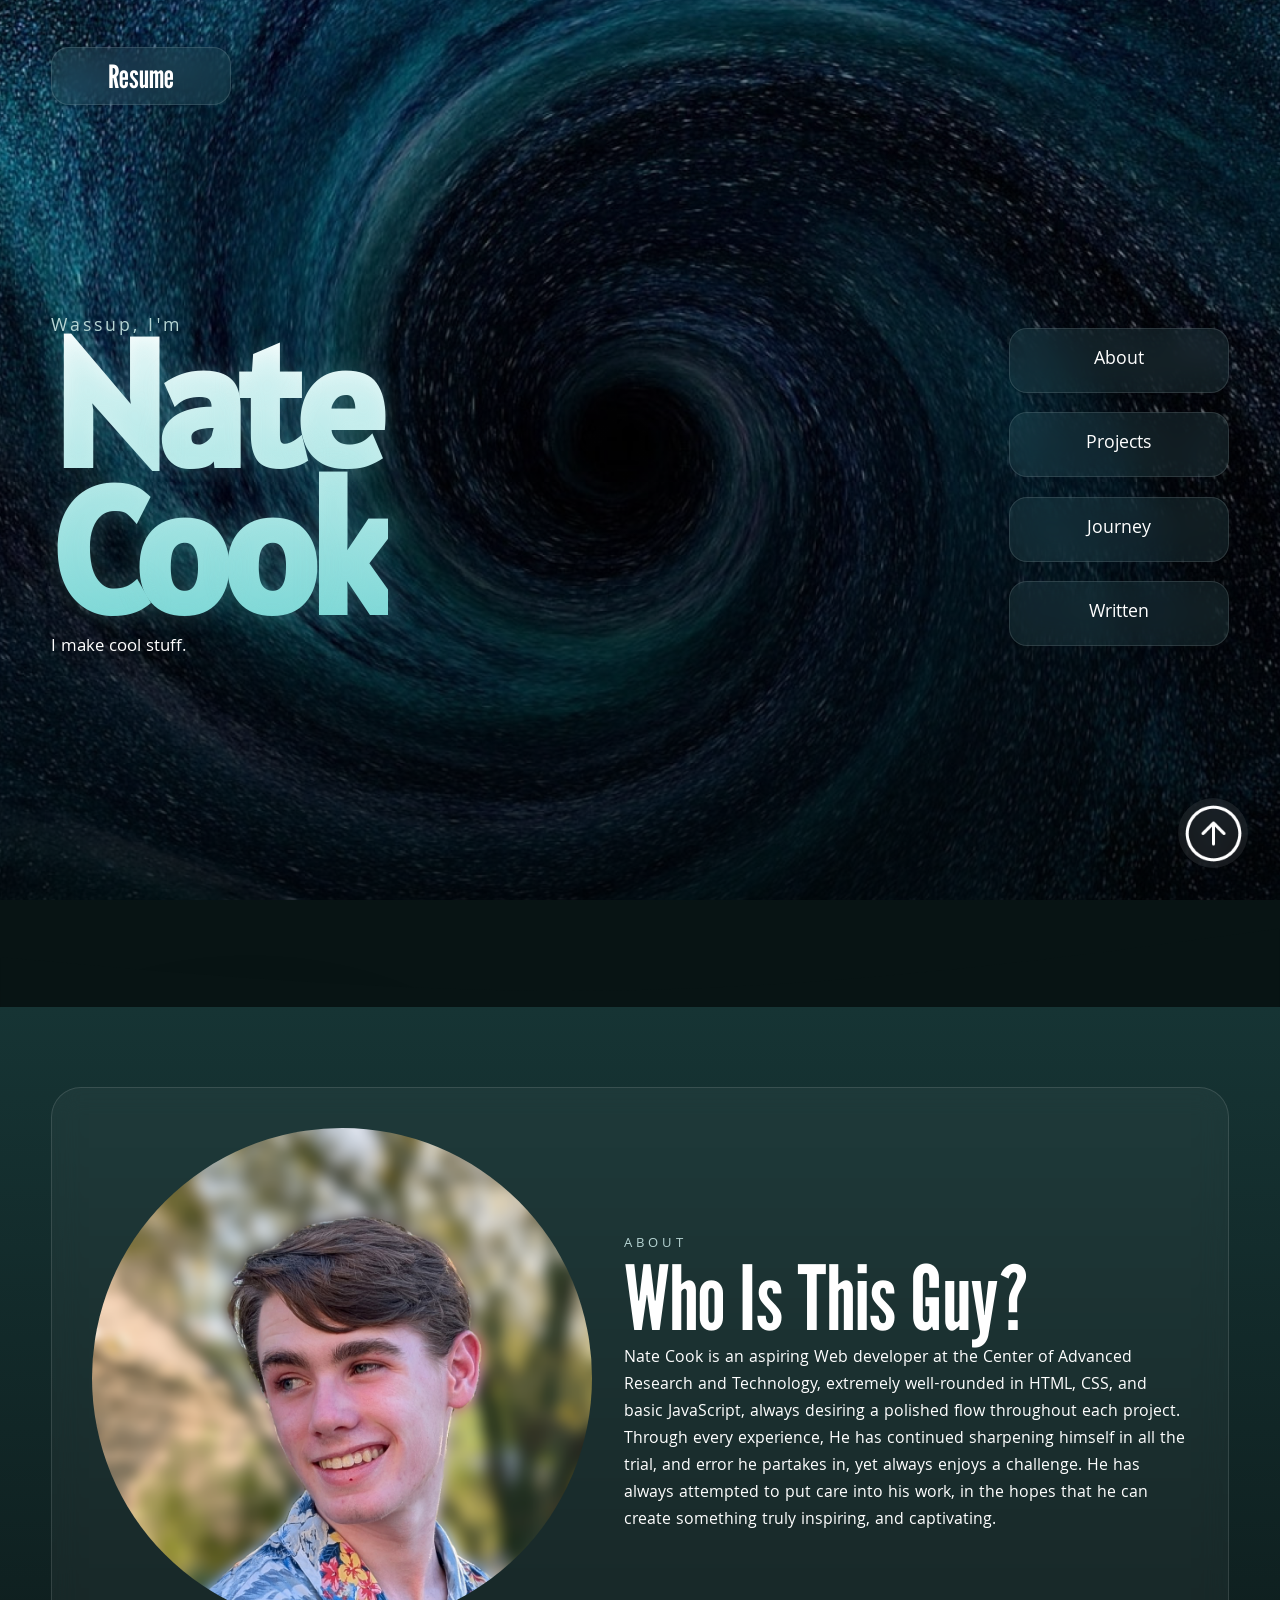
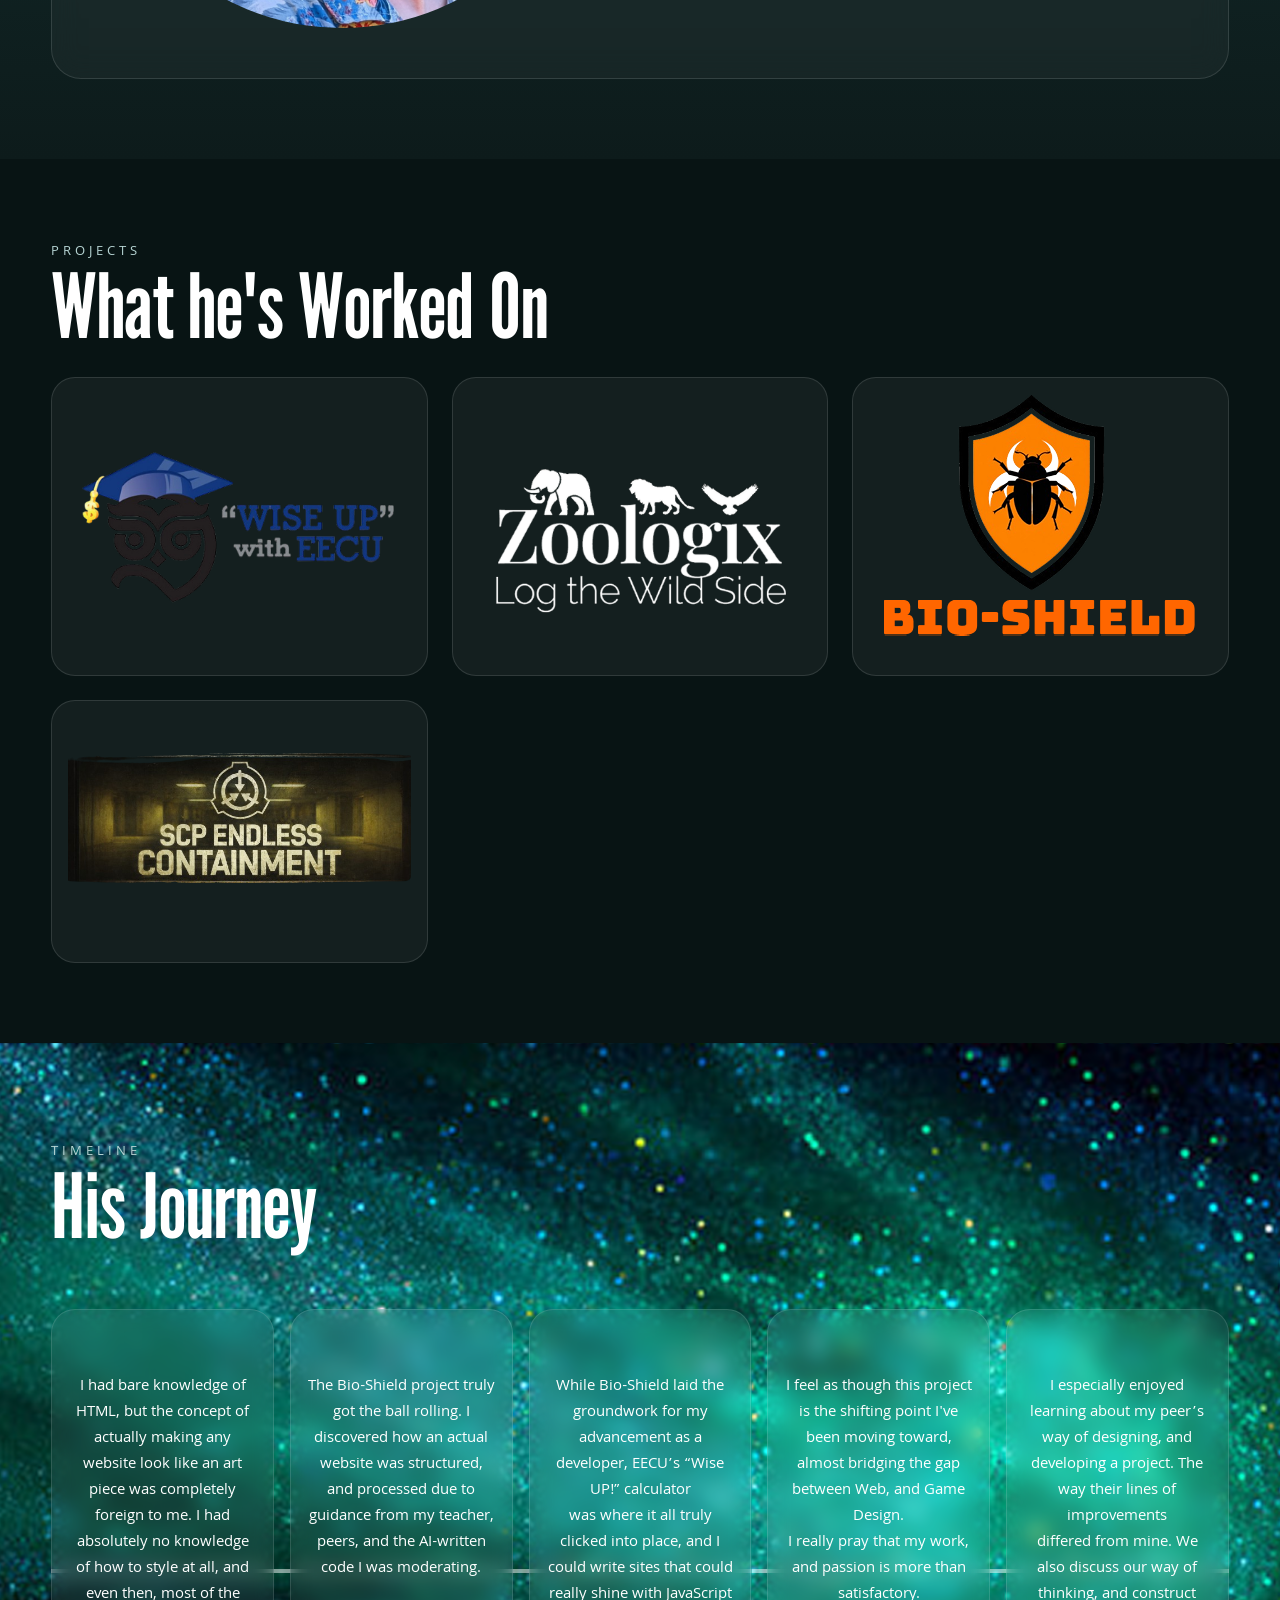
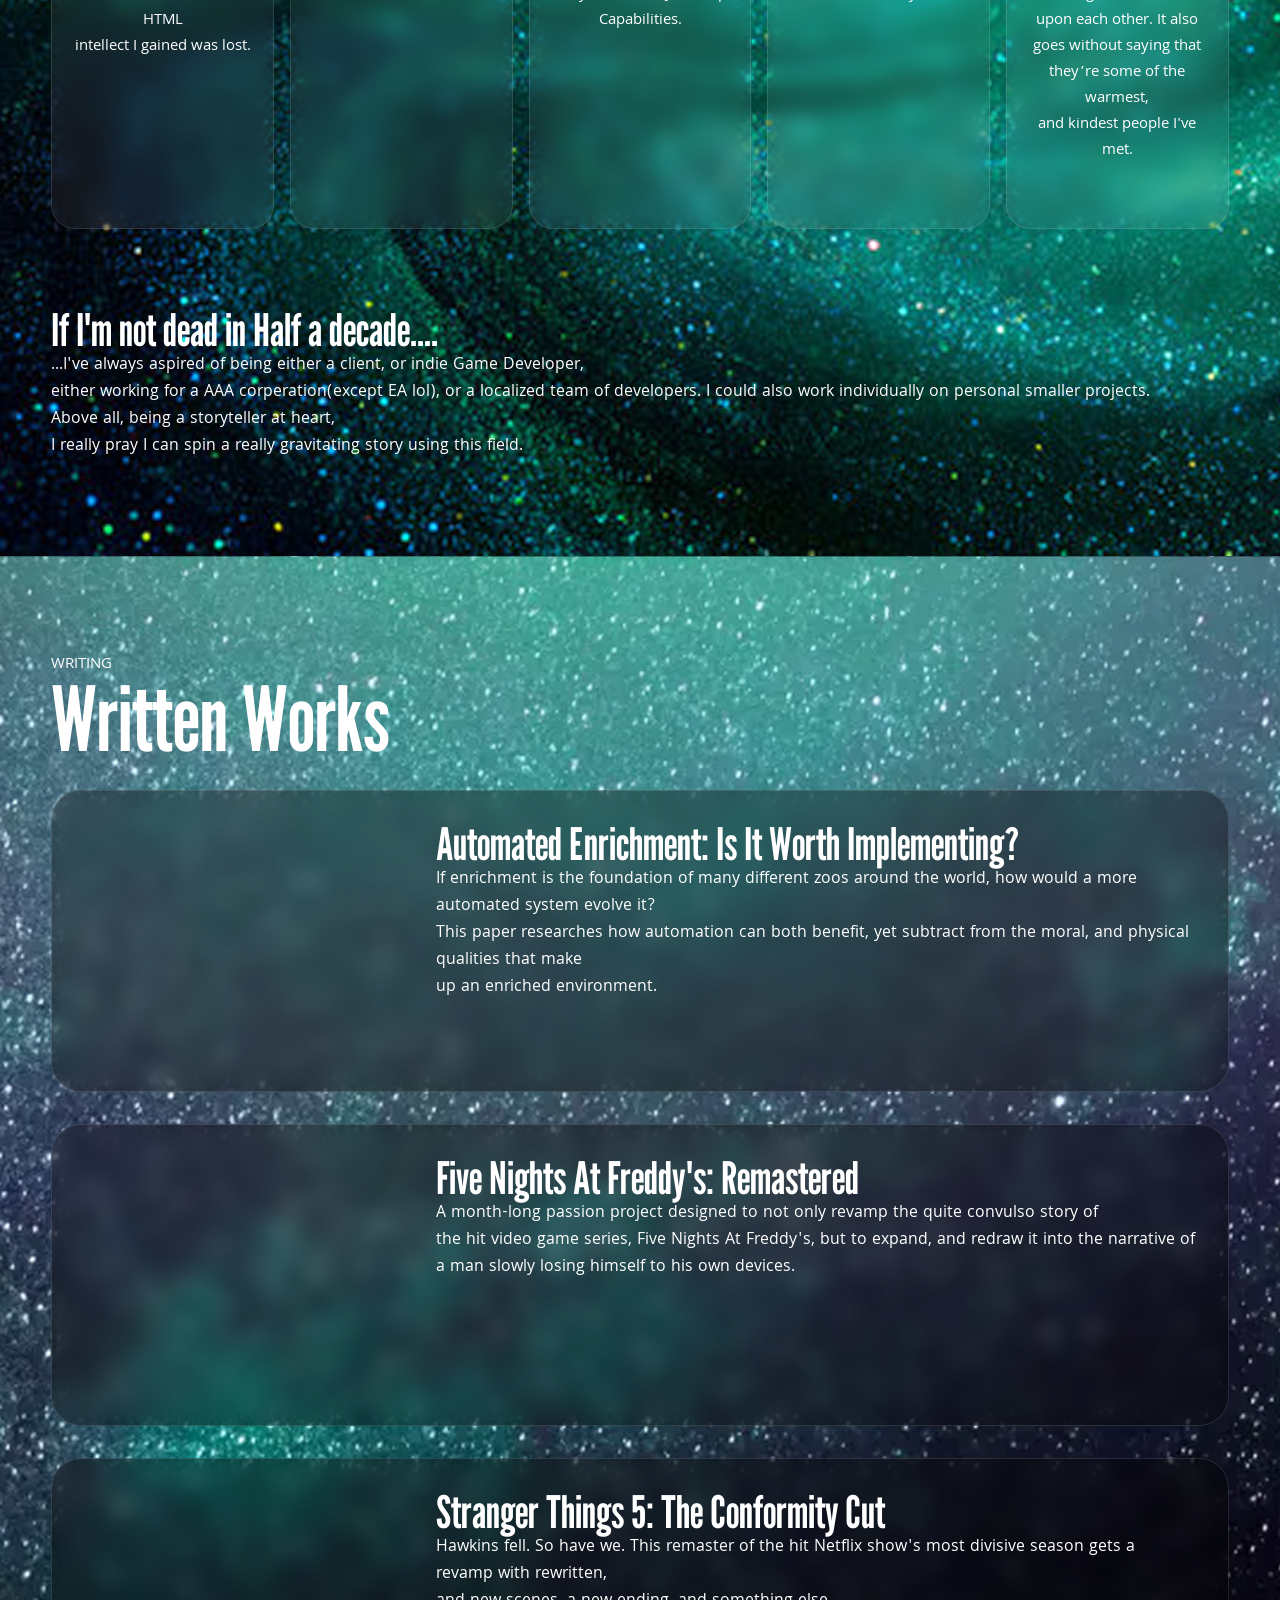
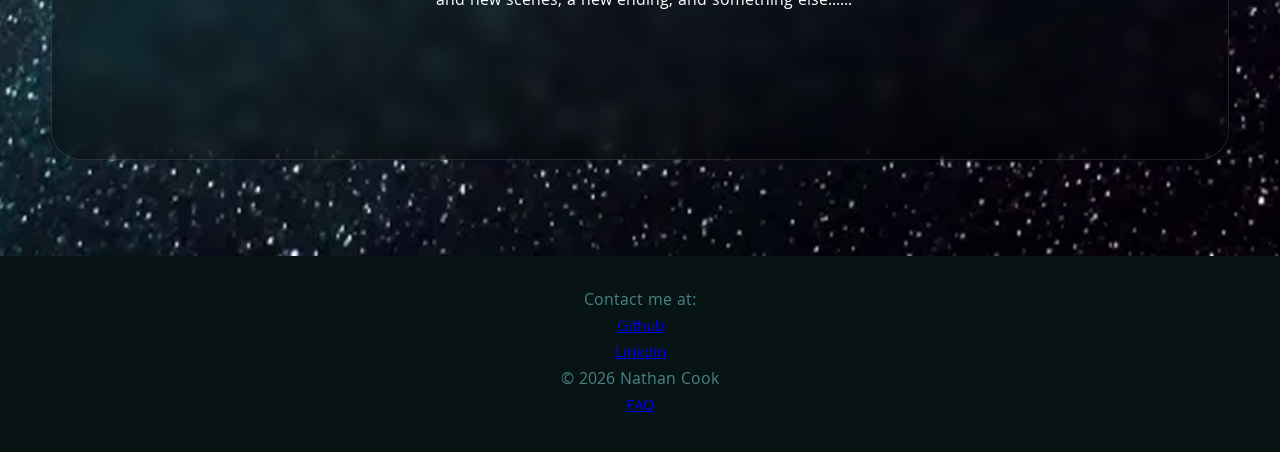
<file: index.html>
<!DOCTYPE html>
<html lang="en">
<head>
    <meta charset="UTF-8">
    <link rel="stylesheet" href="port.css">
    <link rel="icon" type="image/x-icon" href="images/NC.png">
    <meta name="viewport" content="width=device-width, initial-scale=1.0">
    <title>Nate Cook - Web Developer</title>
</head>
<body id="home">
    <header id="hero">
        <div id="vortex"></div>
        <div class="shadow-overlay"></div>
        <div class="site-shell">
            <div id="herobar">
                <a id="Resume" href="resume.html">
                    Resume
                </a>
            </div>
            <div id="heroGrid">
                <section id="heroCopy">
                    <p class="eyebrow">
                        Wassup, I'm
                    </p>
                    <h1>
                    Nate<br>Cook
                    </h1>
                    <p class="Summary">
                        I make cool stuff.
                    </p>
                </section>
                <nav class="stellar-nav">
                    <a href="#about-panel" class="nav-pill">
                        About
                    </a>
                    <a href="#project-vault" class="nav-pill">
                        Projects
                    </a>
                    <a href="#timeline-sector" class="nav-pill">
                        Journey
                    </a>
                    <a href="#write-sector" class="nav-pill">
                        Written
                    </a>
                </nav>
            </div>
        </div>
        <a id="scroller" href="#hero">
            <img
                src="images/upwards.png"
                alt="Scroll upward">
        </a>
    </header>
    <div class="wave-divider">
        <svg viewBox="0 0 1440 120">
            <path
                fill="#081414"
                d="M0,64L120,74.7C240,85,480,107,720,101.3C960,96,1200,64,1320,48L1440,32V160H0Z"/>
        </svg>
    </div>
    <main>
        <section id="about-panel"
            class="content-section">
            <div class="glow-up"></div>
            <div class="site-shell">
                <div class="about-card">
                    <figure id="frame">
                        <img
                            src="images/me.png"
                            alt="There he is">
                    </figure>
                    <article class="about-copy">
                        <span class="section-label">
                            ABOUT
                        </span>
                        <h2>
                            Who Is This Guy?
                        </h2>
                        <p>
                             Nate Cook is an aspiring Web developer at the Center of Advanced Research and Technology, extremely well-rounded in HTML, CSS, and
                             basic JavaScript, always desiring a polished flow throughout each project. <br> 
                             Through every experience, He has continued sharpening himself in all the trial, and error he partakes in, yet always enjoys a challenge. He has always attempted to put care into his work,
                             in the hopes that he can create something truly inspiring, and captivating. 
                        </p>
                    </article>
                </div>
            </div>
        </section>
        <section id="project-vault"
            class="content-section dark-panel">
            <div class="site-shell">
                <div class="section-heading">
                    <span class="section-label">
                        PROJECTS
                    </span>
                    <h2>
                        What he's Worked On
                    </h2>
                </div>
                <div class="project-grid">
                    <a
                        href="Wiseup-info.html"
                        class="project-card">

                        <img
                            src="images/wiseup.png"
                            alt="Wise Up">
                        <div class="card-copy">
                        </div>
                    </a>
                    <a
                        href="Zoologix-info.html"
                        class="project-card">
                        <img
                            src="images/wildside.png"
                            alt="Zoologix">
                        <div class="card-copy">
                        </div>
                    </a>
                    <a
                        href="Bioshield-info.html"
                        class="project-card">
                        <img
                            src="images/biologo.png"
                            alt="Bio Shield">
                        <div class="card-copy">
                        </div>
                    </a>
                    <a
                    href="SCP-info.html"
                    class="project-card">
                    <img
                        src="images/SCPtitle-removebg-preview.png"
                        alt="Zoologix">
                    <div class="card-copy">
                    </div>
                </a>
                </div>
            </div>
        </section>
        <section id="timeline-sector"
            class="timeline-sector">
            <div class="glow-up"></div>
            <div class="site-shell">
                <div class="section-heading">
                    <span class="section-label">
                        TIMELINE
                    </span>
                    <h2>
                        His Journey
                    </h2>
                </div>
                <div id="timelineTrack">
                    <div id="timeLineLine"></div>
                    <article class="timeline-node">
                        I had bare knowledge of HTML, but the concept of actually making any website look like an art piece was completely<br>
                         foreign to me. I had absolutely no knowledge of how to style at all, and even then, most of the HTML<br>
                          intellect I gained was lost.
                    </article>
                    <article class="timeline-node">
                        The Bio-Shield project truly got the ball rolling. I discovered how an actual website was structured,<br>
                         and processed due to guidance from my teacher, peers, and the AI-written code I was moderating.
                    </article>
                    <article class="timeline-node">
                        While Bio-Shield laid the groundwork for my advancement as a developer, EECU’s “Wise UP!” calculator<br>
                         was where it all truly clicked into place, and I could write sites that could really shine with JavaScript Capabilities. 
                    </article>
                    <article class="timeline-node">
                        I feel as though this project is the shifting point I've been moving toward, almost bridging the gap between Web, and Game Design.<br>
                          I really pray that my work, and passion is more than satisfactory. 
                    </article>
                    <article class="timeline-node">
                         I especially enjoyed learning about my peer’s way of designing, and developing a project. The way their lines of improvements<br>
                          differed from mine. We also discuss our way of thinking, and construct upon each other. It also goes without saying that they’re some of the warmest,<br>
                          and kindest people I've met. 
                    </article>
                </div>
                <div id="future">
                    <h3>
                        If I'm not dead in Half a decade....
                    </h3>
                    <p>
                        ...I've always aspired of being either a client, or indie Game Developer,<br> 
                     either working for a AAA corperation(except EA lol), or a localized team of developers. I could also work individually on personal smaller projects.<br> 
                      Above all, being a storyteller at heart,<br>
                      I really pray I can spin a really gravitating story using this field.
                    </p>
                </div>
            </div>
        </section>
        <section id="write-sector" 
        class="content-section archive-panel">
            <div class="glow-up"></div>
            <div class="site-shell">
                <div class="section-heading">
                    <span id="section-label">
                        WRITING
                    </span>
                    <h2>
                        Written Works
                    </h2>
                </div>
                <div id="article-stack">
                    <article class="feature-card">
                        <iframe src="pdfs/research.pdf" width="300" height="300" style="border: none;">
                        </iframe>
                        <div class="feature-copy">
                            <h3>Automated Enrichment: Is It Worth Implementing?</h3>
                            <p>
                                If enrichment is the foundation of many different zoos around the world, how would a more automated system evolve it?<br>
                                This paper researches how automation can both benefit, yet subtract from the moral, and physical qualities that make<br> 
                                up an enriched environment.
                            </p>
                        </div>
                    </article>
                    <article class="feature-card">
                        <iframe src="pdfs/remaster.pdf" width="300" height="300" style="border: none;">
                        </iframe>
                        <div class="feature-copy">
                            <h3>Five Nights At Freddy's: Remastered</h3>
                            <p> A month-long passion project designed to not only revamp the quite convulso story of <br>
                                the hit video game series, Five Nights At Freddy's, but to expand, and redraw it into the narrative of<br>
                                a man slowly losing himself to his own devices.
                            </p>
                        </div>
                    </article>
                    <article class="feature-card">
                        <iframe src="pdfs/conformity.pdf" width="300" height="300" style="border: none;">
                        </iframe>
                        <div class="feature-copy">
                            <h3>Stranger Things 5: The Conformity Cut</h3> 
                            <p> Hawkins fell. So have we. This remaster of the hit Netflix show's most divisive season gets a revamp with rewritten, <br>
                                and new scenes, a new ending, and something else......
                            </p>
                        </div>
                    </article>
                </div>
            </div>
        </section>
    </main>

    <footer class="site-footer">
        <p>
            Contact me at:
        </p>
            <a href="https://github.com/Dafreeman794">Github</a>
            <a href="https://www.linkedin.com/me?trk=p_mwlite_feed-secondary_nav">Linkdin</a>
            <p>
            © 2026 Nathan Cook
        </p>
        <a href="https://www.youtube.com/watch?v=dQw4w9WgXcQ">
            FAQ
        </a>
    </footer>
    <div id="page-transition"></div>
    <script src="folio.js"></script>
</body>
</html>
</file>
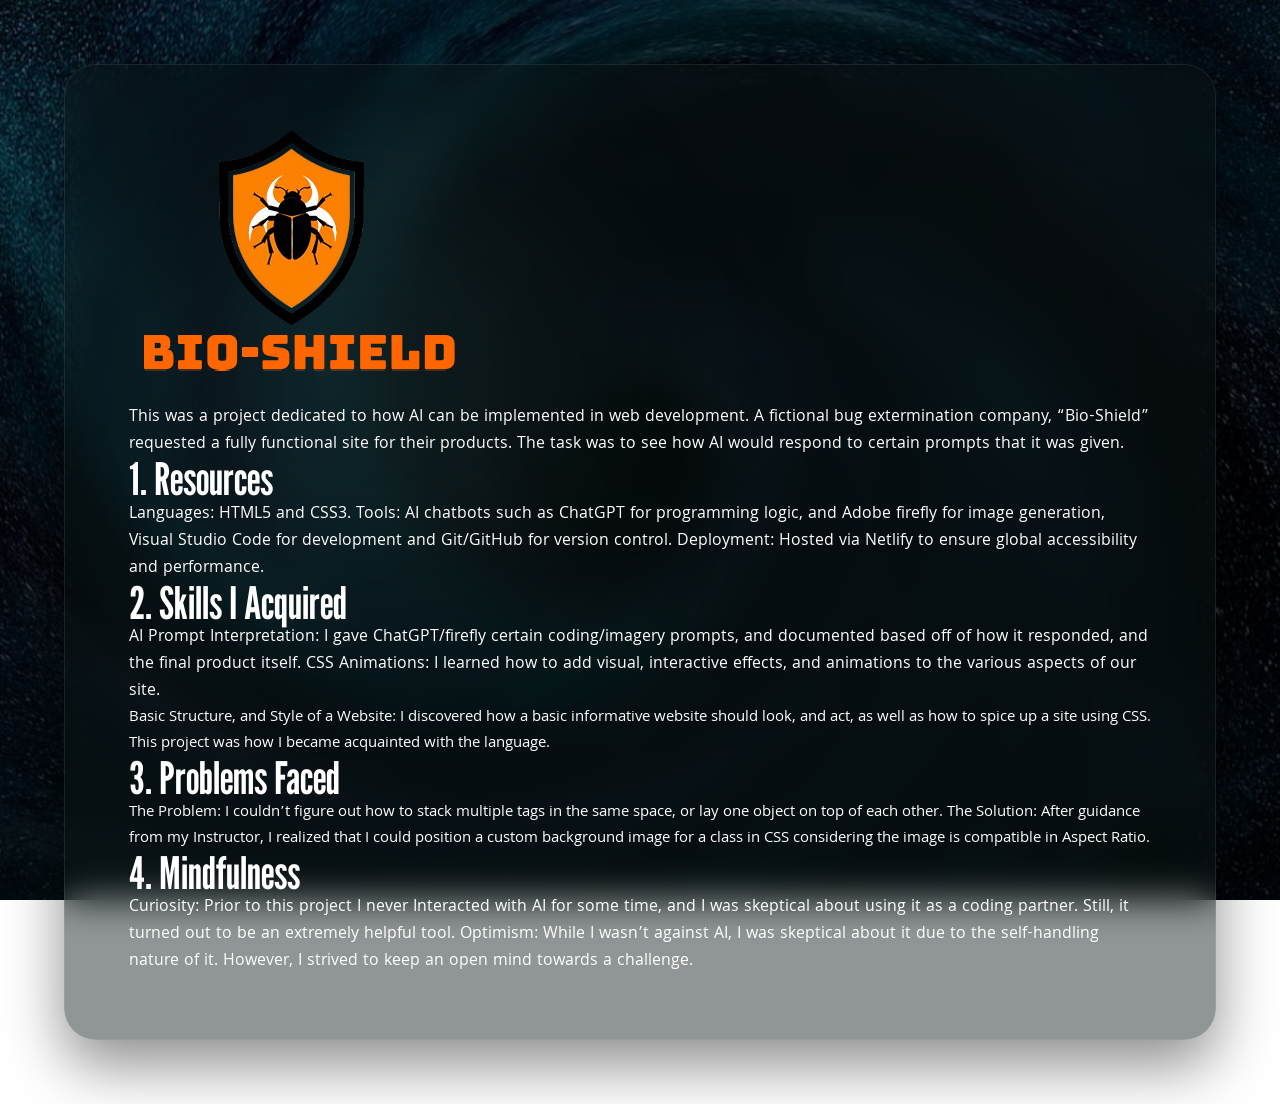
<file: Bioshield-info.html>
<!DOCTYPE html>
<html lang="en">
<head>
    <meta charset="UTF-8">
        <link rel="StyleSheet" href="port.css">
    <link rel="icon" type="image/x-icon" href="images/NC.png">
    <meta name="viewport" content="width=device-width, initial-scale=1.0">
    <title>BioShield</title>
</head>
<body id="card">
    <div id="infotainer">
        <div class="glow-up"></div>
            <section id="titlecard">
                <a href="https://Theshielded.netlify.app/" id="linkToProject">
                    <img src="images/biologo.png" alt="Wise Up">
                </a>
            </section>
            <section id="wordtainer">
            <p>
                This was a project dedicated to how AI can be implemented in web development. A fictional bug extermination company, “Bio-Shield” requested a fully functional site for their products. The task was to see how AI would respond to certain prompts that it was given.
            </p>
            <h3>
                1. Resources
            </h3>
            <p>
                Languages: HTML5 and CSS3.
                Tools: AI chatbots such as ChatGPT for programming logic, and Adobe firefly for image generation, Visual Studio Code for development and Git/GitHub for version control.
                Deployment: Hosted via Netlify to ensure global accessibility and performance.
            </p>
            <h3>
                2. Skills I Acquired
            </h3>
            <p>
                AI Prompt Interpretation: I gave ChatGPT/firefly certain coding/imagery prompts, and documented based off of how it responded, and the final product itself. 
                CSS Animations: I learned how to add visual, interactive effects, and animations to the various aspects of our site.
            </p>
                Basic Structure, and Style of a Website: I discovered how a basic informative website should look, and act, as well as how to spice up a site using CSS. This project was how I became acquainted with the language. 
            </p>
            <h3>
                3. Problems Faced
            </h3>
                The Problem: I couldn’t figure out how to stack multiple tags in the same space, or lay one object on top of each other.
                The Solution: After guidance from my Instructor, I realized that I could position a custom background image for a class in CSS considering the image is compatible in Aspect Ratio. 
            <h3>
                4. Mindfulness 
            </h3>
            <p>
                Curiosity: Prior to this project I never Interacted with AI for some time, and I was skeptical about using it as a coding partner. Still, it turned out to be an extremely helpful tool. 
                Optimism: While I wasn’t against AI, I was skeptical about it due to the self-handling nature of it. However, I strived to keep an open mind towards a challenge.
            </p>
        </section>
        <section id="imageArray">
        </section>
    </div>
    <script src="folio.js"></script>
</body>
</html>
</file>
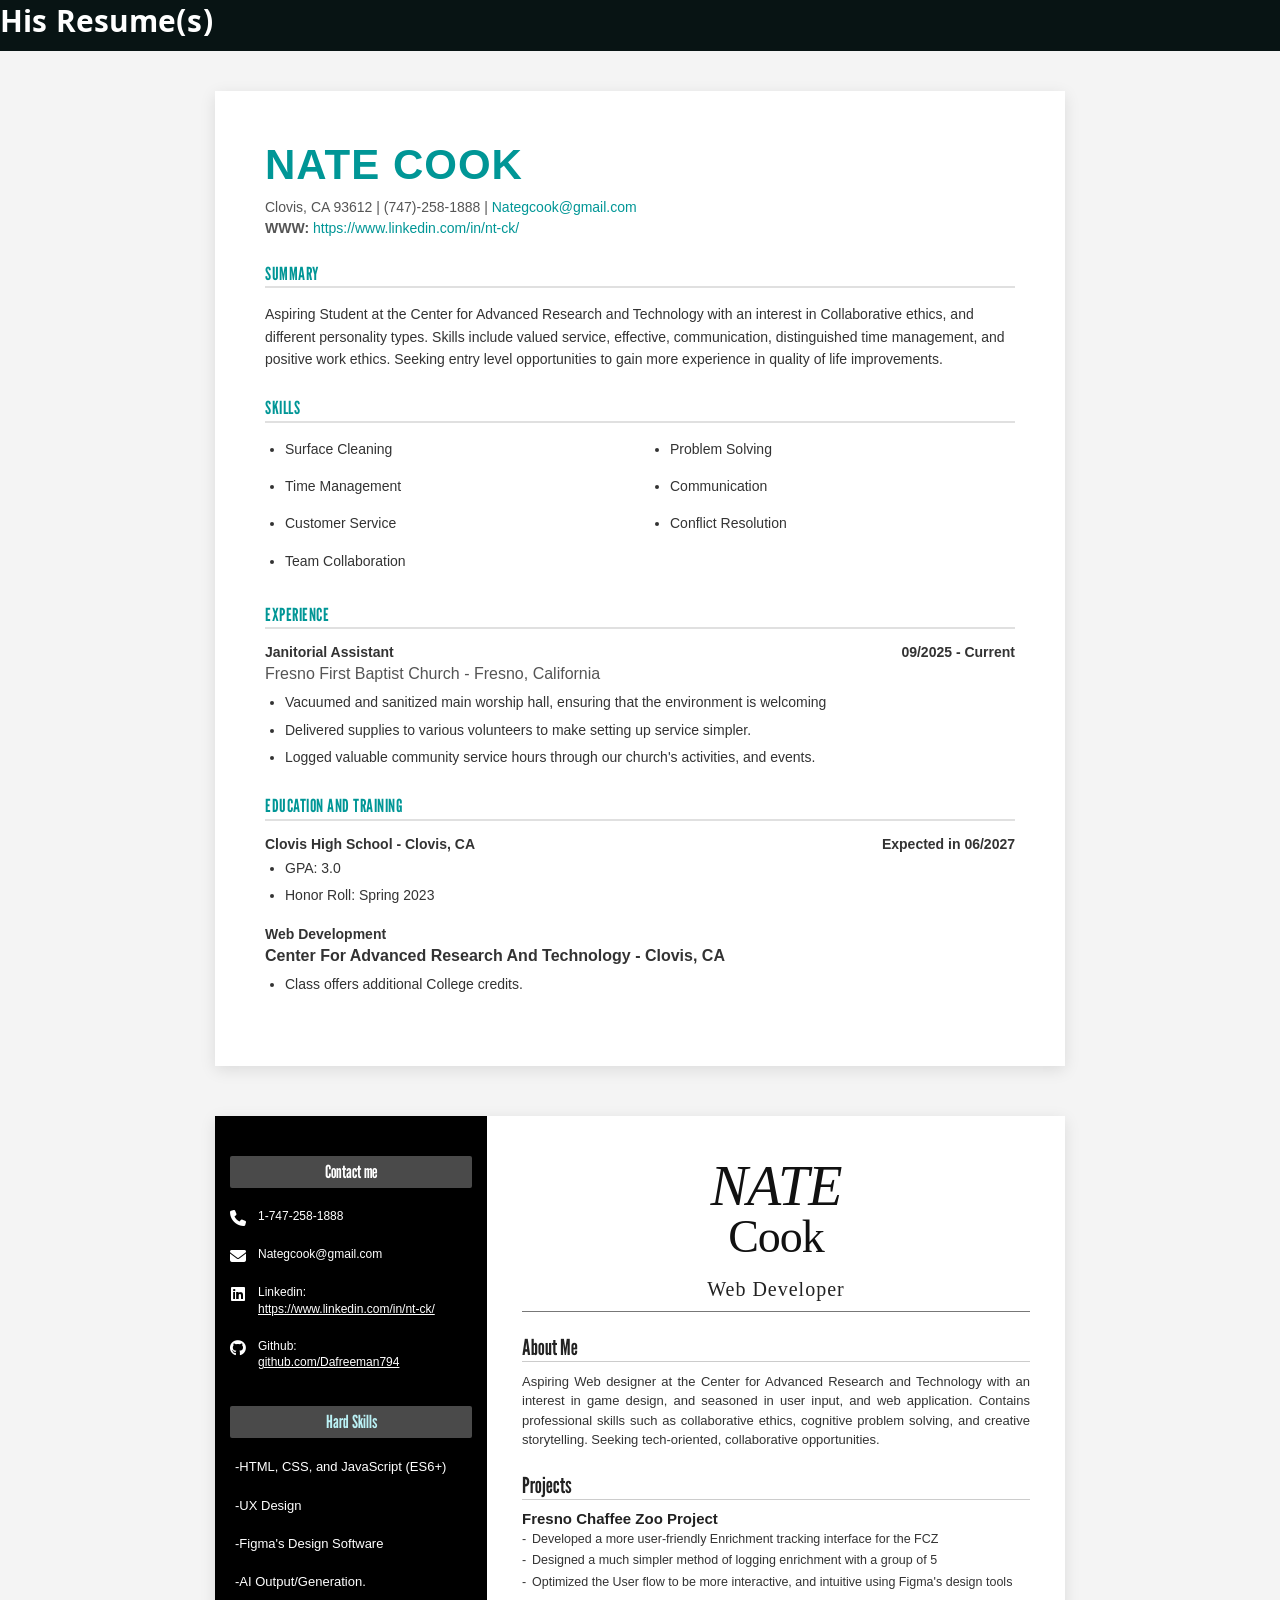
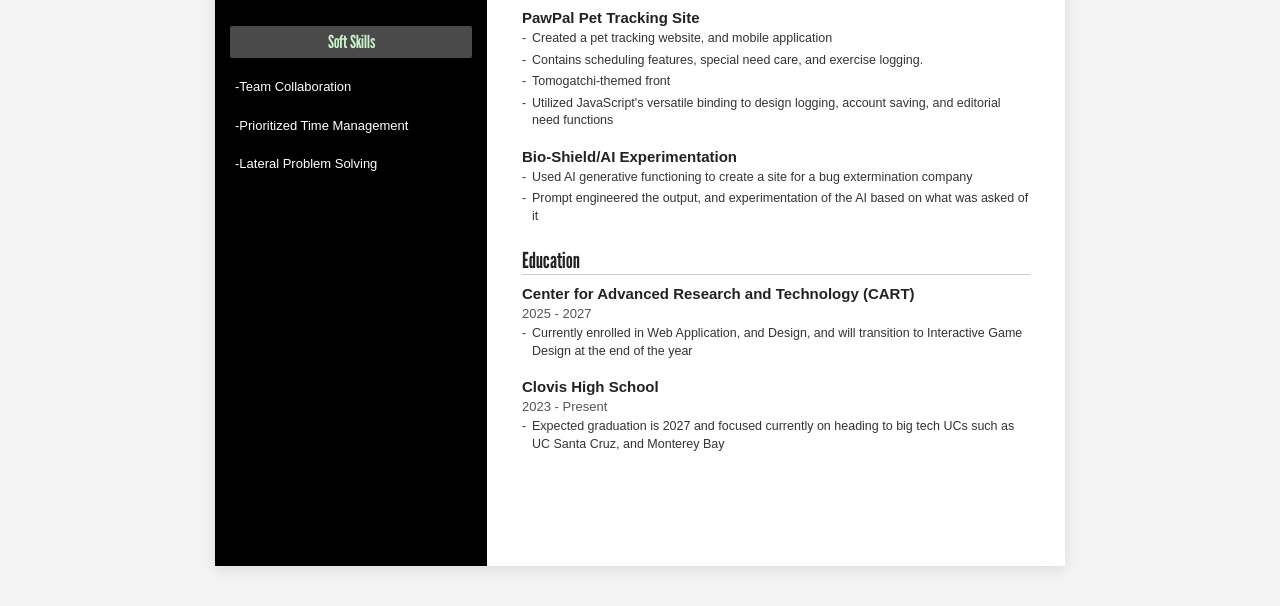
<file: resume.html>
<!DOCTYPE html>
<html lang="en">
<head>
    <meta charset="UTF-8">
    <link rel="StyleSheet" href="port.css">
    <link rel="icon" type="image/x-icon" href="images/NC.png">
    <link rel="stylesheet" href="https://cdnjs.cloudflare.com/ajax/libs/font-awesome/6.4.0/css/all.min.css">
    <meta name="viewport" content="width=device-width, initial-scale=1.0">
    <title>Resume</title>
    <style>
        /* Container styling for the portfolio page layout */
        #restainer {
            display: flex;
            flex-direction: column;
            gap: 50px;
            align-items: center;
            padding: 40px 20px;
            background-color: #f4f4f4;
        }

        /* ==========================================================
           RESUME 1: MISCELLANEOUS / GENERAL RESUME (Teal Theme)
           ========================================================== */
        .resume-misc {
            width: 100%;
            max-width: 850px;
            background: #ffffff;
            box-shadow: 0 4px 15px rgba(0,0,0,0.1);
            padding: 50px;
            font-family: 'Helvetica Neue', Helvetica, Arial, sans-serif;
            color: #333333;
            box-sizing: border-box;
        }

        .resume-misc h1 {
            color: #009696;
            font-size: 42px;
            letter-spacing: 1px;
            margin: 0 0 10px 0;
            text-transform: uppercase;
        }

        .resume-misc .contact-info {
            font-size: 14px;
            color: #555;
            margin-bottom: 5px;
        }

        .resume-misc .contact-info a {
            color: #009696;
            text-decoration: none;
        }

        .resume-misc h2 {
            color: #009696;
            font-size: 18px;
            border-bottom: 2px solid #e0e0e0;
            padding-bottom: 4px;
            margin-top: 30px;
            margin-bottom: 15px;
            text-transform: uppercase;
            letter-spacing: 0.5px;
        }

        .resume-misc p {
            font-size: 14px;
            line-height: 1.6;
            margin: 0 0 15px 0;
        }

        .resume-misc .skills-grid {
            display: grid;
            grid-template-columns: 1fr 1fr;
            gap: 10px 40px;
            padding-left: 20px;
            margin-bottom: 20px;
        }

        .resume-misc .skills-grid li {
            font-size: 14px;
            margin-bottom: 5px;
        }

        .resume-misc .exp-item, .resume-misc .edu-item {
            margin-bottom: 20px;
        }

        .resume-misc .exp-header, .resume-misc .edu-header {
            display: flex;
            justify-content: space-between;
            font-size: 14px;
            font-weight: bold;
            margin-bottom: 5px;
        }

        .resume-misc .company-location {
            font-weight: normal;
            color: #555;
            margin-bottom: 8px;
        }

        .resume-misc ul {
            padding-left: 20px;
            margin: 5px 0;
        }

        .resume-misc ul li {
            font-size: 14px;
            line-height: 1.6;
            margin-bottom: 5px;
        }


        /* ==========================================================
           RESUME 2: WEB DEVELOPER RESUME (Split-Screen Theme)
           ========================================================== */
        .resume-dev {
            width: 100%;
            max-width: 850px;
            background: #ffffff;
            box-shadow: 0 4px 15px rgba(0,0,0,0.1);
            display: flex;
            font-family: 'Arial', sans-serif;
            color: #222222;
            box-sizing: border-box;
            min-height: 1050px;
        }

        /* Left Sidebar Styling */
        .resume-dev .sidebar {
            width: 32%;
            background-color: #000000;
            color: #ffffff;
            padding: 40px 15px;
            box-sizing: border-box;
        }

        .resume-dev .sidebar-section {
            margin-bottom: 35px;
        }

        /* Replicating the stylized gray ribbon headers */
        .resume-dev .sidebar-section h2 {
            background-color: #4a4a4a;
            color: #ffffff;
            font-size: 18px;
            font-weight: normal;
            padding: 8px 12px;
            margin: 0 0 20px 0;
            text-align: center;
            border-radius: 2px;
            box-shadow: 0 4px 6px rgba(0,0,0,0.3);
        }
        
        .resume-dev .sidebar-section h2.hard-skills-title {
            color: #bbf2f6;
        }

        .resume-dev .sidebar-section h2.soft-skills-title {
            color: #cbf3cc;
        }

        .resume-dev .contact-list {
            list-style: none;
            padding: 0;
            margin: 0;
        }

        .resume-dev .contact-list li {
            display: flex;
            align-items: flex-start;
            margin-bottom: 20px;
            font-size: 12px;
            word-break: break-all;
            line-height: 1.4;
        }

        .resume-dev .contact-list i {
            margin-right: 12px;
            font-size: 16px;
            width: 16px;
            text-align: center;
            margin-top: 2px;
        }

        .resume-dev .contact-list a {
            color: #ffffff;
            text-decoration: underline;
        }

        .resume-dev .skills-list {
            list-style: none;
            padding: 0 5px;
            margin: 0;
        }

        .resume-dev .skills-list li {
            font-size: 13px;
            margin-bottom: 20px;
            line-height: 1.4;
        }

        /* Right Content Pane Styling */
        .resume-dev .main-content {
            width: 68%;
            padding: 40px 35px;
            box-sizing: border-box;
        }

        .resume-dev .header-name {
            text-align: center;
            margin-bottom: 25px;
        }

        .resume-dev .header-name h1 {
            font-family: 'Georgia', serif;
            font-size: 56px;
            font-weight: normal;
            font-style: italic;
            margin: 0;
            line-height: 1.1;
            letter-spacing: -1px;
            color: #111;
        }

        .resume-dev .header-name h1 span {
            display: block;
            font-style: normal;
            font-size: 46px;
            margin-top: -5px;
        }

        .resume-dev .header-name .title-sub {
            font-family: 'Georgia', serif;
            font-size: 20px;
            margin: 15px 0 5px 0;
            letter-spacing: 1px;
        }

        .resume-dev .header-name .divider {
            border-bottom: 1px solid #777;
            width: 100%;
            margin-top: 10px;
        }

        .resume-dev h3 {
            font-size: 22px;
            margin: 25px 0 10px 0;
            border-bottom: 1px solid #ccc;
            padding-bottom: 3px;
        }

        .resume-dev p.about-text {
            font-size: 13px;
            line-height: 1.5;
            color: #333;
            margin: 0 0 20px 0;
            text-align: justify;
        }

        .resume-dev .project-item, .resume-dev .education-item {
            margin-bottom: 18px;
        }

        .resume-dev .item-title {
            font-size: 15px;
            font-weight: bold;
            margin-bottom: 4px;
        }

        .resume-dev .item-date {
            font-size: 13px;
            color: #555;
            margin-bottom: 4px;
        }

        .resume-dev .item-desc-list {
            list-style: none;
            padding: 0;
            margin: 0;
        }

        .resume-dev .item-desc-list li {
            font-size: 12.5px;
            line-height: 1.4;
            margin-bottom: 4px;
            color: #333;
            position: relative;
            padding-left: 10px;
        }
        
        /* Simulates the dash symbol bullets used in the image */
        .resume-dev .item-desc-list li::before {
            content: "-";
            position: absolute;
            left: 0;
        }
    </style>
</head>
<body id="home">
    <div id="resume-container">
        <header id="top-name">
            <h1>His Resume(s)</h1>
        </header>
    </div>
    
    <section id="restainer">
        
        <div class="resume-misc">
            <h1>Nate Cook</h1>
            <div class="contact-info">
                Clovis, CA 93612 | (747)-258-1888 | <a href="mailto:Nategcook@gmail.com">Nategcook@gmail.com</a>
            </div>
            <div class="contact-info">
                <strong>WWW:</strong> <a href="https://www.linkedin.com/in/nt-ck/" target="_blank">https://www.linkedin.com/in/nt-ck/</a>
            </div>

            <h2>Summary</h2>
            <p>Aspiring Student at the Center for Advanced Research and Technology with an interest in Collaborative ethics, and different personality types. Skills include valued service, effective, communication, distinguished time management, and positive work ethics. Seeking entry level opportunities to gain more experience in quality of life improvements.</p>

            <h2>Skills</h2>
            <ul class="skills-grid">
                <li>Surface Cleaning</li>
                <li>Problem Solving</li>
                <li>Time Management</li>
                <li>Communication</li>
                <li>Customer Service</li>
                <li>Conflict Resolution</li>
                <li>Team Collaboration</li>
            </ul>

            <h2>Experience</h2>
            <div class="exp-item">
                <div class="exp-header">
                    <span>Janitorial Assistant</span>
                    <span>09/2025 - Current</span>
                </div>
                <div class="company-location">Fresno First Baptist Church - Fresno, California</div>
                <ul>
                    <li>Vacuumed and sanitized main worship hall, ensuring that the environment is welcoming</li>
                    <li>Delivered supplies to various volunteers to make setting up service simpler.</li>
                    <li>Logged valuable community service hours through our church's activities, and events.</li>
                </ul>
            </div>

            <h2>Education and Training</h2>
            <div class="edu-item">
                <div class="edu-header">
                    <span>Clovis High School - Clovis, CA</span>
                    <span>Expected in 06/2027</span>
                </div>
                <ul>
                    <li>GPA: 3.0</li>
                    <li>Honor Roll: Spring 2023</li>
                </ul>
            </div>
            <div class="edu-item">
                <div class="edu-header">
                    <span>Web Development</span>
                    <span></span>
                </div>
                <div class="company-location" style="font-weight: bold; color: #333; margin-top: 5px;">Center For Advanced Research And Technology - Clovis, CA</div>
                <ul>
                    <li>Class offers additional College credits.</li>
                </ul>
            </div>
        </div>


        <div class="resume-dev">
            <div class="sidebar">
                <div class="sidebar-section">
                    <h2>Contact me</h2>
                    <ul class="contact-list">
                        <li>
                            <i class="fa-solid fa-phone"></i>
                            <span>1-747-258-1888</span>
                        </li>
                        <li>
                            <i class="fa-solid fa-envelope"></i>
                            <span>Nategcook@gmail.com</span>
                        </li>
                        <li>
                            <i class="fa-brands fa-linkedin"></i>
                            <span>Linkedin:<br><a href="https://www.linkedin.com/in/nt-ck/" target="_blank">https://www.linkedin.com/in/nt-ck/</a></span>
                        </li>
                        <li>
                            <i class="fa-brands fa-github"></i>
                            <span>Github:<br><a href="https://github.com/Dafreeman794" target="_blank">github.com/Dafreeman794</a></span>
                        </li>
                    </ul>
                </div>

                <div class="sidebar-section">
                    <h2 class="hard-skills-title">Hard Skills</h2>
                    <ul class="skills-list">
                        <li>-HTML, CSS, and JavaScript (ES6+)</li>
                        <li>-UX Design</li>
                        <li>-Figma's Design Software</li>
                        <li>-AI Output/Generation.</li>
                    </ul>
                </div>

                <div class="sidebar-section">
                    <h2 class="soft-skills-title">Soft Skills</h2>
                    <ul class="skills-list">
                        <li>-Team Collaboration</li>
                        <li>-Prioritized Time Management</li>
                        <li>-Lateral Problem Solving</li>
                    </ul>
                </div>
            </div>

            <div class="main-content">
                <div class="header-name">
                    <h1>NATE <span>Cook</span></h1>
                    <div class="title-sub">Web Developer</div>
                    <div class="divider"></div>
                </div>

                <h3>About Me</h3>
                <p class="about-text">Aspiring Web designer at the Center for Advanced Research and Technology with an interest in game design, and seasoned in user input, and web application. Contains professional skills such as collaborative ethics, cognitive problem solving, and creative storytelling. Seeking tech-oriented, collaborative opportunities.</p>

                <h3>Projects</h3>
                
                <div class="project-item">
                    <div class="item-title">Fresno Chaffee Zoo Project</div>
                    <ul class="item-desc-list">
                        <li>Developed a more user-friendly Enrichment tracking interface for the FCZ</li>
                        <li>Designed a much simpler method of logging enrichment with a group of 5</li>
                        <li>Optimized the User flow to be more interactive, and intuitive using Figma's design tools</li>
                    </ul>
                </div>

                <div class="project-item">
                    <div class="item-title">PawPal Pet Tracking Site</div>
                    <ul class="item-desc-list">
                        <li>Created a pet tracking website, and mobile application</li>
                        <li>Contains scheduling features, special need care, and exercise logging.</li>
                        <li>Tomogatchi-themed front</li>
                        <li>Utilized JavaScript's versatile binding to design logging, account saving, and editorial need functions</li>
                    </ul>
                </div>

                <div class="project-item">
                    <div class="item-title">Bio-Shield/AI Experimentation</div>
                    <ul class="item-desc-list">
                        <li>Used AI generative functioning to create a site for a bug extermination company</li>
                        <li>Prompt engineered the output, and experimentation of the AI based on what was asked of it</li>
                    </ul>
                </div>

                <h3>Education</h3>
                
                <div class="education-item">
                    <div class="item-title">Center for Advanced Research and Technology (CART)</div>
                    <div class="item-date">2025 - 2027</div>
                    <ul class="item-desc-list">
                        <li>Currently enrolled in Web Application, and Design, and will transition to Interactive Game Design at the end of the year</li>
                    </ul>
                </div>

                <div class="education-item">
                    <div class="item-title">Clovis High School</div>
                    <div class="item-date">2023 - Present</div>
                    <ul class="item-desc-list">
                        <li>Expected graduation is 2027 and focused currently on heading to big tech UCs such as UC Santa Cruz, and Monterey Bay</li>
                    </ul>
                </div>
            </div>
        </div>

    </section>
</body>
<script src="folio.js"></script>
</html>
</file>
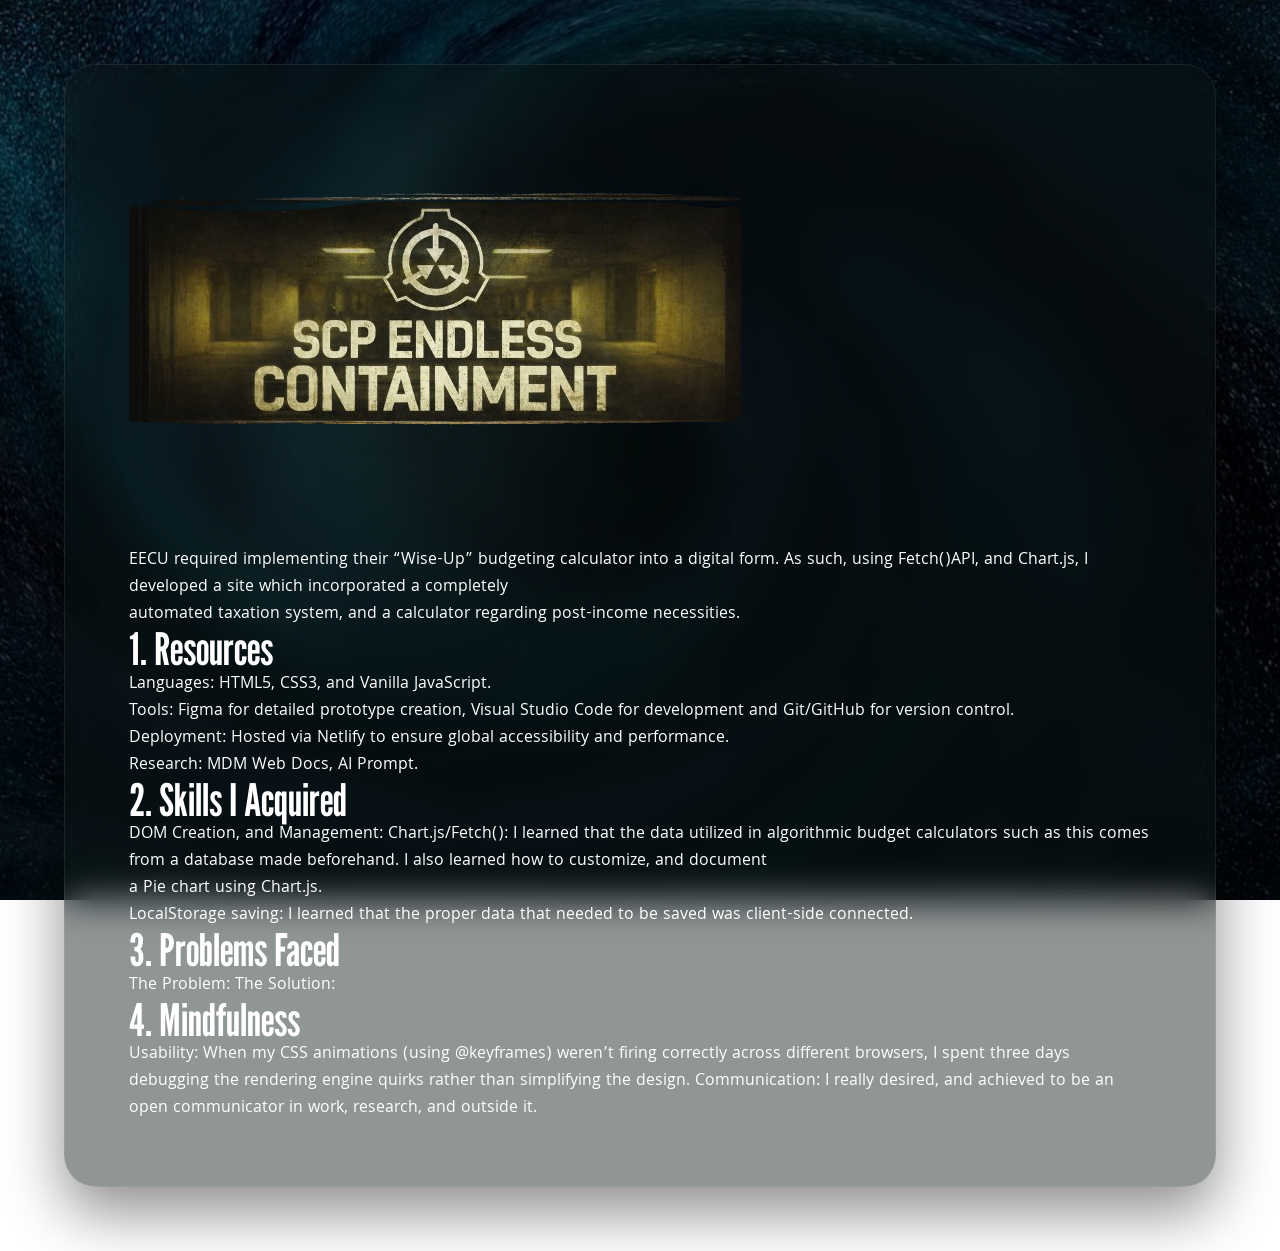
<file: SCP-info.html>
<!DOCTYPE html>
<html lang="en">
<head>
    <meta charset="UTF-8">
    <link rel="StyleSheet" href="port.css">
    <link rel="icon" type="image/x-icon" href="images/NC.png">
    <meta name="viewport" content="width=device-width, initial-scale=1.0">
    <title>SCP: Endless Containment</title>
</head>
<body id="card">
    <div id="infotainer">
        <div class="glow-up"></div>
            <section id="titlecard">
                <a href="https://endlesscontainment.netlify.app/" id="linkToProject">
                     <img src="images/SCPtitle-removebg-preview.png" alt="Wise Up">
                 </a>
            </section>
            <section id="wordtainer">
                <p>
                    EECU required implementing their “Wise-Up” budgeting calculator into a digital form. As such, using Fetch()API, and Chart.js, I developed a site which incorporated a completely<br>
                    automated taxation system, and a calculator regarding post-income necessities.
                </p>
                <h3>
                    1. Resources
                </h3>
                <p>
                    Languages: HTML5, CSS3, and Vanilla JavaScript.<br>
                    Tools: Figma for detailed prototype creation, Visual Studio Code for development and Git/GitHub for version control.<br>
                    Deployment: Hosted via Netlify to ensure global accessibility and performance.<br>
                    Research: MDM Web Docs, AI Prompt.
                </p>
                <h3>
                    2. Skills I Acquired
                </h3>
                <p>
                    DOM Creation, and Management: 
                    Chart.js/Fetch(): I learned that the data utilized in algorithmic budget calculators such as this comes from a database made beforehand. I also learned how to customize, and document<br>
                     a Pie chart using Chart.js.<br>
                    LocalStorage saving: I learned that the proper data that needed to be saved was client-side connected.
                </p>
                <h3>
                    3. Problems Faced
                </h3>    
                <p>
                    The Problem: 
                    The Solution: 
                </p>
                <h3>
                    4. Mindfulness 
                </h3>
                <p>
                    Usability: When my CSS animations (using @keyframes) weren’t firing correctly across different browsers, I spent three days debugging the rendering engine quirks rather than
                    simplifying the design.
                    Communication: I really desired, and achieved to be an open communicator in work, research, and outside it.
                </p>
            </section>
        </div>
        <script src="folio.js"></script>
</body>
</html>
</file>
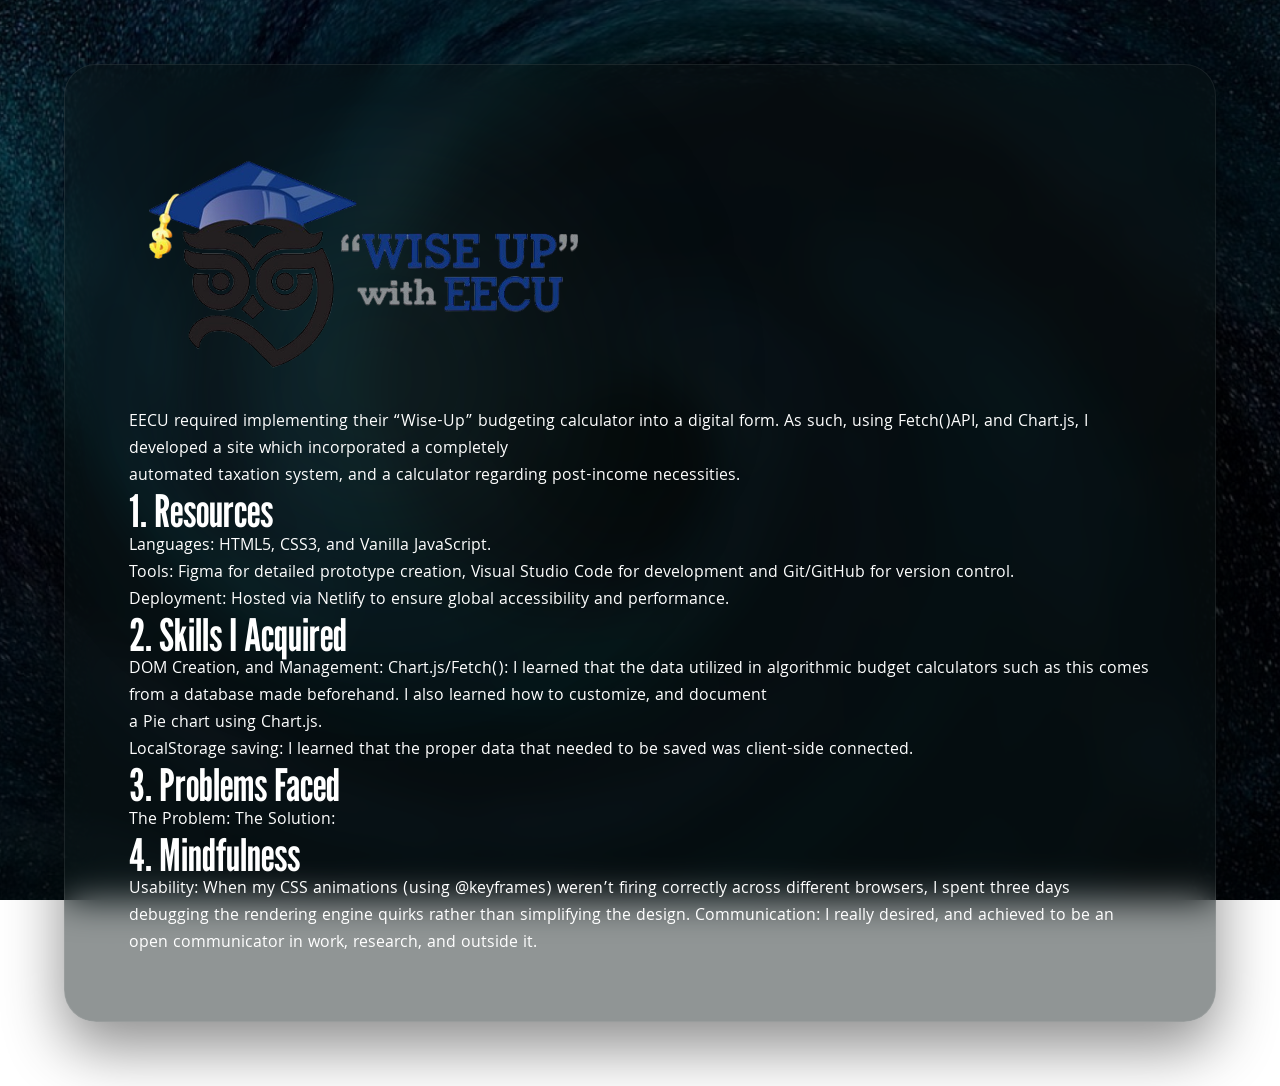
<file: wiseup-info.html>
<!DOCTYPE html>
<html lang="en">
<head>
    <meta charset="UTF-8">
    <link rel="StyleSheet" href="port.css">
    <link rel="icon" type="image/x-icon" href="images/NC.png">
    <meta name="viewport" content="width=device-width, initial-scale=1.0">
    <title>Wise Up(With EECU)</title>
</head>
<body id="card">
    <div id="infotainer">
        <div class="glow-up"></div>
            <section id="titlecard">
                <a href="https://wiseupeecu.netlify.app/" id="linkToProject">
                    <img src="images/wiseup.png" alt="Wise Up">
                </a>
            </section>
            <section id="wordtainer">
                <p>
                    EECU required implementing their “Wise-Up” budgeting calculator into a digital form. As such, using Fetch()API, and Chart.js, I developed a site which incorporated a completely<br>
                    automated taxation system, and a calculator regarding post-income necessities.
                </p>
                <h3>
                    1. Resources
                </h3>
                <p>
                    Languages: HTML5, CSS3, and Vanilla JavaScript.<br>
                    Tools: Figma for detailed prototype creation, Visual Studio Code for development and Git/GitHub for version control.<br>
                    Deployment: Hosted via Netlify to ensure global accessibility and performance.
                </p>
                <h3>
                    2. Skills I Acquired
                </h3>
                <p>
                    DOM Creation, and Management: 
                    Chart.js/Fetch(): I learned that the data utilized in algorithmic budget calculators such as this comes from a database made beforehand. I also learned how to customize, and document<br>
                     a Pie chart using Chart.js.<br>
                    LocalStorage saving: I learned that the proper data that needed to be saved was client-side connected.
                </p>
                <h3>
                    3. Problems Faced
                </h3>    
                <p>
                    The Problem: 
                    The Solution: 
                </p>
                <h3>
                    4. Mindfulness 
                </h3>
                <p>
                    Usability: When my CSS animations (using @keyframes) weren’t firing correctly across different browsers, I spent three days debugging the rendering engine quirks rather than
                    simplifying the design.
                    Communication: I really desired, and achieved to be an open communicator in work, research, and outside it.
                </p>
            </section>
        </div>
        <script src="folio.js"></script>
</body>
</html>
</file>
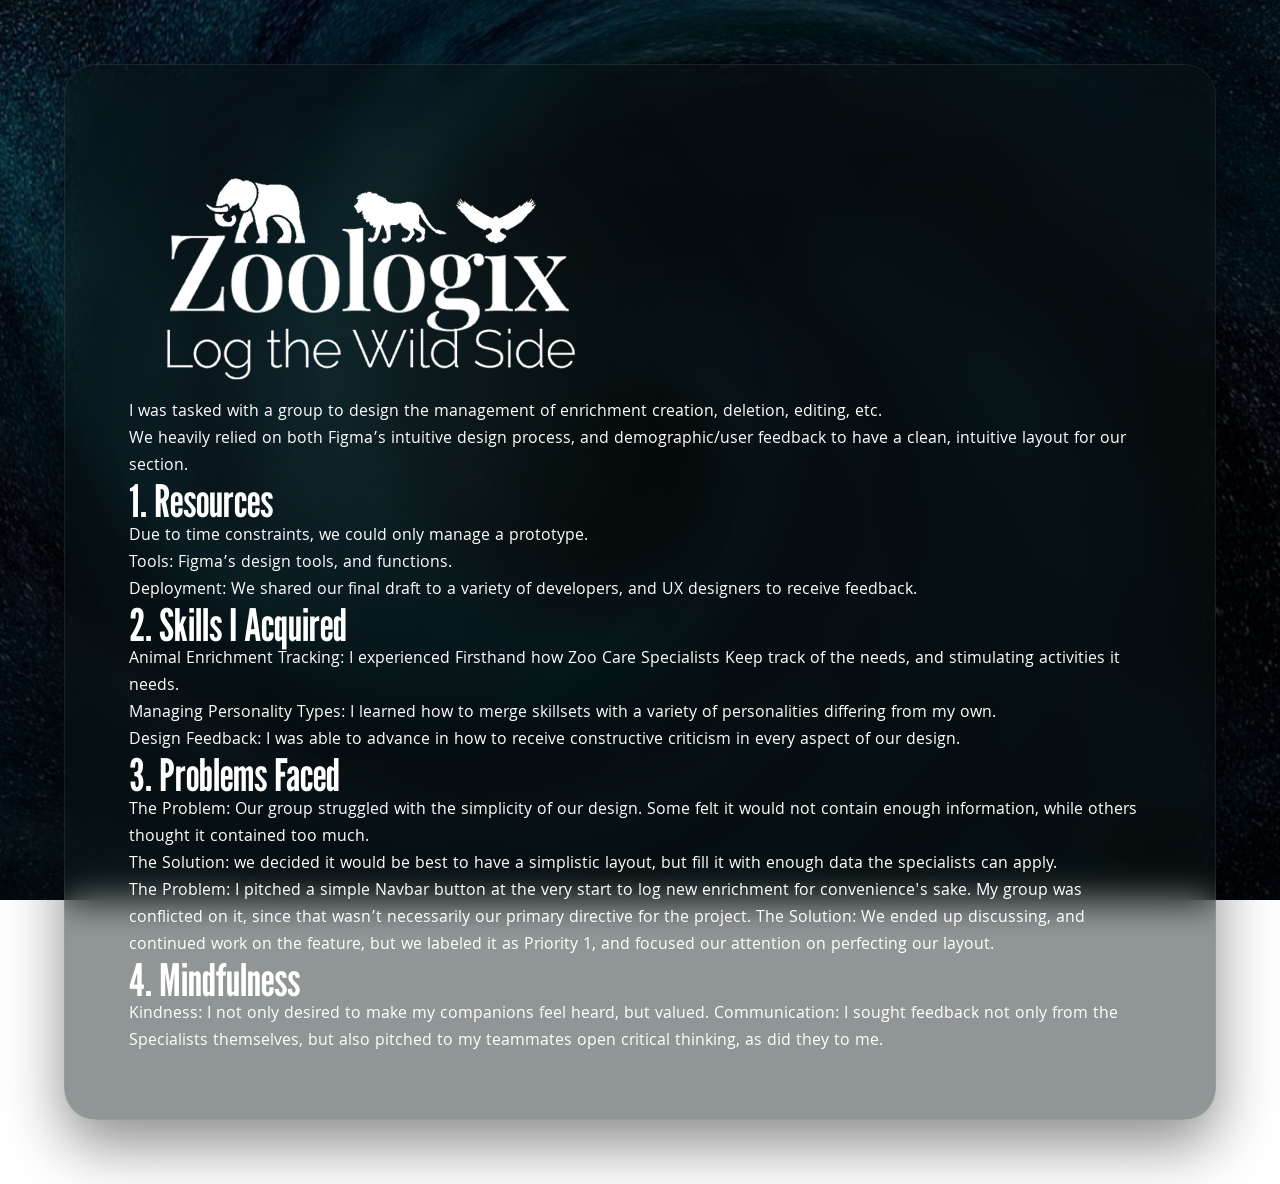
<file: Zoologix-info.html>
<!DOCTYPE html>
<html lang="en">
<head>
    <meta charset="UTF-8">
    <link rel="StyleSheet" href="port.css">
    <link rel="icon" type="image/x-icon" href="images/NC.png">
    <meta name="viewport" content="width=device-width, initial-scale=1.0">
    <title>ZooLogix</title>
</head>
<body id="card">
    <div id="infotainer">
    <div class="glow-up"></div>
        <section id="titlecard">
            <a href="https://www.figma.com/design/vh5zZm4jCU4aHYmOqZLBRb/FCZ-EA-HiFi-AM?node-id=2-5&p=f&t=xnra39ApZ59RntPp-0" id="linkToProject">
                <img src="images/wildside.png" alt="Wise Up">
            </a>
        </section>
    <section id="wordtainer">
    <p>
        I was tasked with a group to design the management of enrichment creation, deletion, editing, etc.<br>
        We heavily relied on both Figma’s intuitive design process, and demographic/user feedback to have a clean, intuitive layout for our section.
    </p>
    <h3>
        1. Resources
    </h3>
    <p>
        Due to time constraints, we could only manage a prototype.<br>
        Tools: Figma’s design tools, and functions.<br>
        Deployment: We shared our final draft to a variety of developers, and UX designers to receive feedback.<br>
    </p>
    <h3>
        2. Skills I Acquired
    </h3>
    <p>
        Animal Enrichment Tracking: I experienced Firsthand how Zoo Care Specialists Keep track of the needs, and stimulating activities it needs. <br>
        Managing Personality Types: I learned how to merge skillsets with a variety of personalities differing from my own.<br>
        Design Feedback: I was able to advance in how to receive constructive criticism in every aspect of our design. 
    </p>
    <h3>
        3. Problems Faced
    </h3>
    <p>
        The Problem: Our group struggled with the simplicity of our design. Some felt it would not contain enough information, while others thought it contained too much. <br>
        The Solution: we decided it would be best to have a simplistic layout, but fill it with enough data the specialists can apply. <br>
        The Problem: I pitched a simple Navbar button at the very start to log new enrichment for convenience's sake. My group was conflicted on it, since that wasn’t necessarily our primary directive for the project.
        The Solution: We ended up discussing, and continued work on the feature, but we labeled it as Priority 1, and focused our attention on perfecting our layout.<br>
    </p>
    <h3>
        4. Mindfulness
    </h3>
    <p>
        Kindness: I not only desired to make my companions feel heard, but valued. 
        Communication: I sought feedback not only from the Specialists themselves, but also pitched to my teammates open critical thinking, as did they to me.
    </p>
    </section>
    </div>
    <script src="folio.js"></script>
</body>
</html>
</file>
<file: port.css>
@import url('https://fonts.googleapis.com/css2?family=Alatsi&family=Khula:wght@300;400;600;700;800&family=League+Gothic&display=swap');


:root {
    --bg-dark: #081414;
    --bg-panel: rgba(255,255,255,.05);
    --glass-border:rgba(255,255,255,.12);
    --accent: #488286;
    --mint: #B7D5D4;
    --text: #ffffff;
}

* {
    margin: 0;
    padding: 0;
    box-sizing: border-box;
}

body {
  color: var(--text);
  overflow-x: hidden;
  font-family: "Khula", sans-serif;
  animation: pageIn .8s ease;
}

#home {
    background: var(--bg-dark);
}

#card {
    color: var(--text);
    overflow-x: hidden;
    font-family: "Khula", sans-serif;
    background:
    linear-gradient(
        rgba(0,0,0,.55),
        rgba(0,0,0,.78)
    ),
    url(images/whirlpool.png);
    background-size: cover;
    background-position: center;
    background-attachment: fixed;
    min-height: 100vh;
}

.site-shell {
    width: min(92%, 1500px);
    margin: auto;
}

.content-section {
    position: relative;
    padding: 5rem 0;
}

#hero {
    position: relative;
    min-height: 100vh;
    overflow: hidden;
    display: flex;
    align-items: center;
}

#vortex {
    position: absolute;
    inset: 0;
    background-image: url(images/whirlpool.png);
    background-size: cover;
    background-position: center;
    animation:rotateVortex 140s linear infinite;
    z-index: -3;
}

.shadow-overlay {
    position: absolute;
    inset: 0;
    background:
    linear-gradient(
        to bottom,
        rgba(0,0,0,.15),
        rgba(0,0,0,.75)
    );
    z-index: -2;
}

#herobar {
    padding-top: 1rem;
}

#heroGrid {
    min-height: 85vh;
    display: flex;
    justify-content: space-between;
    align-items: center;
    gap: 2rem;
}

#heroCopy {
    position: relative;
}

.eyebrow {
    color: var(--mint);
    font-size: 1.2rem;
    letter-spacing: 3px;
    margin-bottom: -.8rem;
}

#heroCopy h1 {
    font-family: "Alatsi", sans-serif;
    font-size: clamp(6rem, 14vw, 13rem);
    line-height: .82;
    letter-spacing: -8px;
    background:
    linear-gradient(
        to bottom,
        #ffffff,
        #7dd8d6
    );
    -webkit-background-clip: text;
    color: transparent;
    text-shadow: 0 0 25px rgba(125,216,214,.25);
}

.Summary {
    max-width: 450px;
    margin-top: .5rem;
    font-size: 1.1rem;
}

.stellar-nav {
    display: flex;
    flex-direction: column;
    gap: 1.2rem;
}

.nav-pill,
#Resume {
    background: rgba(72,130,134,.18);
    backdrop-filter: blur(14px);
    border: 1px solid var(--glass-border);
    border-radius: 18px;
    color: white;
    text-decoration: none;
    transition: .3s ease;
}

#Resume {
    width: 180px;
    height: 58px;
    display: flex;
    align-items: center;
    justify-content: center;
    font-family: "League Gothic",sans-serif;
    font-size: 2rem;
}

.nav-pill {
    width: 220px;
    padding: 1rem;
    text-align: center;
    font-size: 1.2rem;
}

.nav-pill:hover,
#Resume:hover {
    transform: translateY(-5px);
    background: rgba(72,130,134,.35);
    box-shadow:
     0 0 30px
     rgba(72, 130, 134, 0.349);
}

#scroller {
    position: fixed;
    display: grid;
    right: 2rem;
    bottom: 2rem;
    width: 70px;
    height: 70px;
    border: none;
    border-radius: 50%;
    background: rgba(255,255,255,.08);
    backdrop-filter: blur(10px);
    cursor: pointer;
    z-index: 999;
    place-items: center;
}

#scroller img {
    width: 90%;
}


.wave-divider svg {
    display: block;
    width: 100%;
}

#about-panel {
    position: relative;
    background:
 linear-gradient(
        to bottom,
        #163434,
        #0d1b1b
    );
}

.about-card {
    display: grid;
    grid-template-columns: 500px 1fr;
    align-items: center;
    gap: 2rem;
    background: rgba(255,255,255,.04);
    border: 1px solid var(--glass-border);
    border-radius: 30px;
    padding: 2.5rem;
    backdrop-filter: blur(14px);
}

#frame img {
    width: 100%;
    aspect-ratio: 1/1;
    object-fit:cover;
    object-position: top;;
    border-radius: 50%;
}

.section-label {
    color: var(--mint);
    letter-spacing: 4px;
    font-size: .85rem;
}

.about-copy p {
    margin-top: .5rem;
    max-width: 800px;
}

.dark-panel {
    background: #081414;
}

.section-heading {
    margin-bottom:
    2rem;
}

.project-grid {
    display: grid;
    grid-template-columns:
    repeat(auto-fit,minmax(280px,1fr));
    gap: 1.5rem;
}

.project-card {
    display: flex;
    align-items: center;
    background: var(--bg-panel);
    border:
    1px solid var(--glass-border);
    border-radius: 24px;
    overflow: hidden;
    text-decoration: none;
    color: white;
    transition: .35s ease;
}

#infotainer {

    width:
    min(1200px, 90%);

    margin:
    4rem auto;

    padding:
    4rem;

    border-radius:
    32px;

    background:
    rgba(10,20,20,.45);

    backdrop-filter:
    blur(18px);

    border:
    1px solid rgba(255,255,255,.08);

    box-shadow:
    0 25px 60px rgba(0,0,0,.45);
}

.project-card:hover {
    transform: translateY(-8px);
    box-shadow:
    0 20px 45px rgba(0,0,0,.35);
}

.project-card img {
    width: 100%;
    object-fit: contain;
    padding: 1rem;
}

.card-copy {
  padding: 1.5rem;
}

.timeline-sector {
  position:relative;
  background-image:
  url(images/galaxy.png);
  background-size:cover;
  background-position:center;
  padding: 6rem 0;
}

#timelineTrack {
  position: relative;
  display: grid;
  grid-template-columns: repeat(auto-fit,minmax(180px,1fr));
  gap: 1rem;
  margin-top: 4rem;
}

#timeLineLine {
    position: absolute;
    top: 50%;
    left: 0;
    width: 100%;
    height: 4px;
    background: rgba(255,255,255,.5);
}

.timeline-node {
    position: relative;
    padding: 4rem 1rem;
    text-align: center;
    border-radius: 24px;
    background: rgba(255,255,255,.06);
    border: 1px solid var(--glass-border);
    backdrop-filter:
    blur(10px);
    z-index:
    2;
}

#future {
    margin-top: 5rem;
}

#write-sector {
    position: relative;
    background-image: url(images/space.png);
    background-size: cover;
    background-position: center;
    padding: 6rem 0;
}

#article-stack {
    display: flex;
    flex-direction: column;
    gap: 2rem;
}

.feature-card {
    display: grid;
    grid-template-columns: 320px 1fr;
    gap: 2rem;
    background:
    rgba(0,0,0,.35);
    border:
    1px solid var(--glass-border);
    border-radius: 30px;
    overflow: hidden;
    backdrop-filter: blur(10px);
}

.feature-card img {
    width: 100%;
    height: 100%;
    object-fit: cover;
}

.feature-copy {
    padding: 2rem;
}

.glow-up {
    position: absolute;
    width: 500px;
    height: 500px;
    background:
    radial-gradient(
        circle,
        rgba(72,130,134,.25),
        transparent 70%
    );
    filter: blur(100px);
    z-index: -1;
}


.site-footer {
    display:flex;
    flex-direction: column;
    text-decoration: none;
    color: #488286;
    justify-content:space-between;
    align-items:center;
    padding:2rem 5%;
}

h2 {
    font-family: "League Gothic",sans-serif;
    font-size:
    clamp(3rem, 7vw, 6rem);
    line-height: .9;
}

h3 {
    font-family: "League Gothic", sans-serif;
    font-size: 2.8rem;
    line-height: .95;
}

p {
  font-size: 1.05rem;
}

#page-transition {

    position: fixed;

    inset: 0;

    background:
    radial-gradient(
        circle,
        rgba(72,130,134,.25),
        rgba(0,0,0,.96)
    );

    opacity: 0;

    pointer-events: none;

    z-index: 9999;

    transition:
    opacity .8s ease;
}

#page-transition.active {

    opacity: 1;

    pointer-events: all;
}


@keyframes pageIn {

    from {
        opacity: 0;
        transform: translateY(15px);
    }

    to {
        opacity: 1;
        transform: translateY(0);
    }
}

@keyframes rotateVortex {

    from {
        transform: rotate(0deg);
    }

    to {
        transform: rotate(360deg);
    }
}

@media (max-width: 900px) {
    #heroGrid,
    .about-card,
    .feature-card {
        display: flex;
        flex-direction: column;
    }

    .stellar-nav {
        width: 100%;
    }

    .nav-pill {
        width: 100%;
    }

    #heroCopy h1 {
        font-size: 6rem;
    }

    .about-card {
        grid-template-columns: 1fr;
    }

    .feature-card {
        grid-template-columns: 1fr;
    }

    .portrait-frame img {
        max-width: 350px;
        margin: auto;
    }
}
</file>
